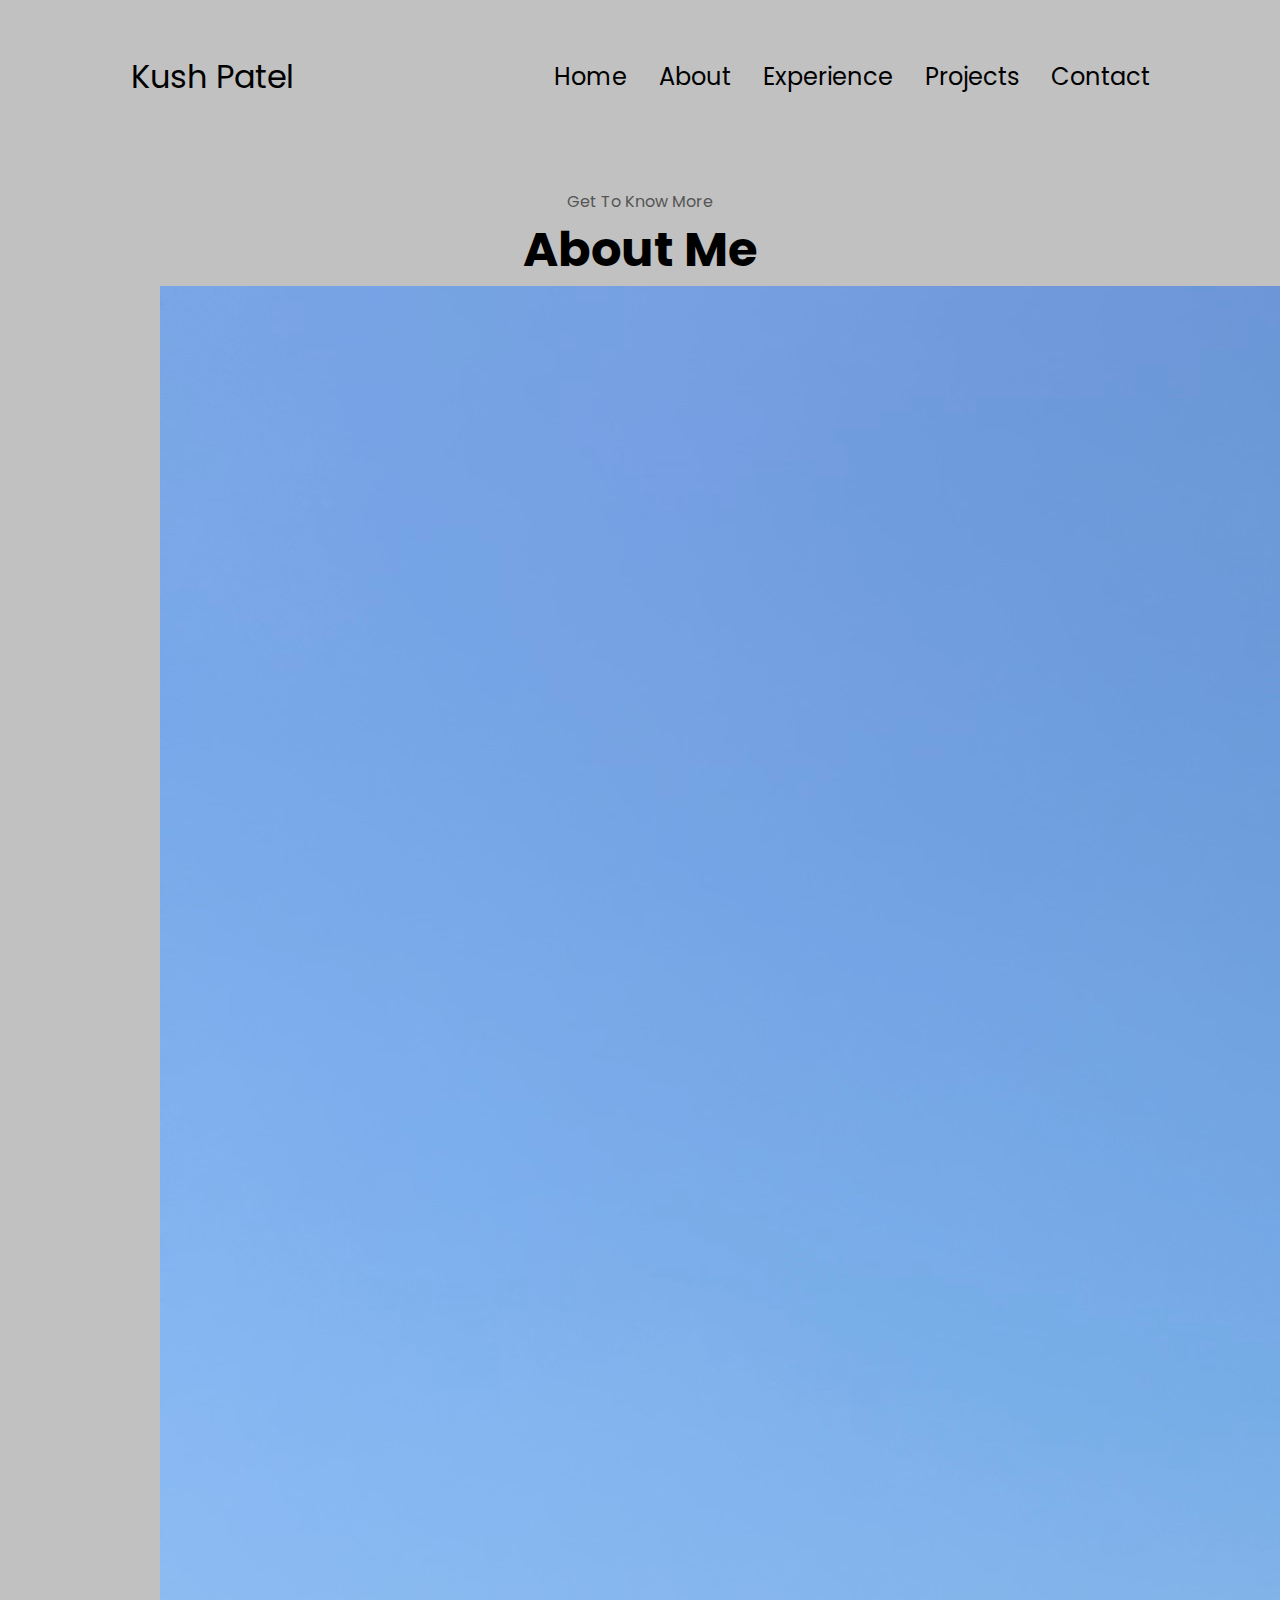
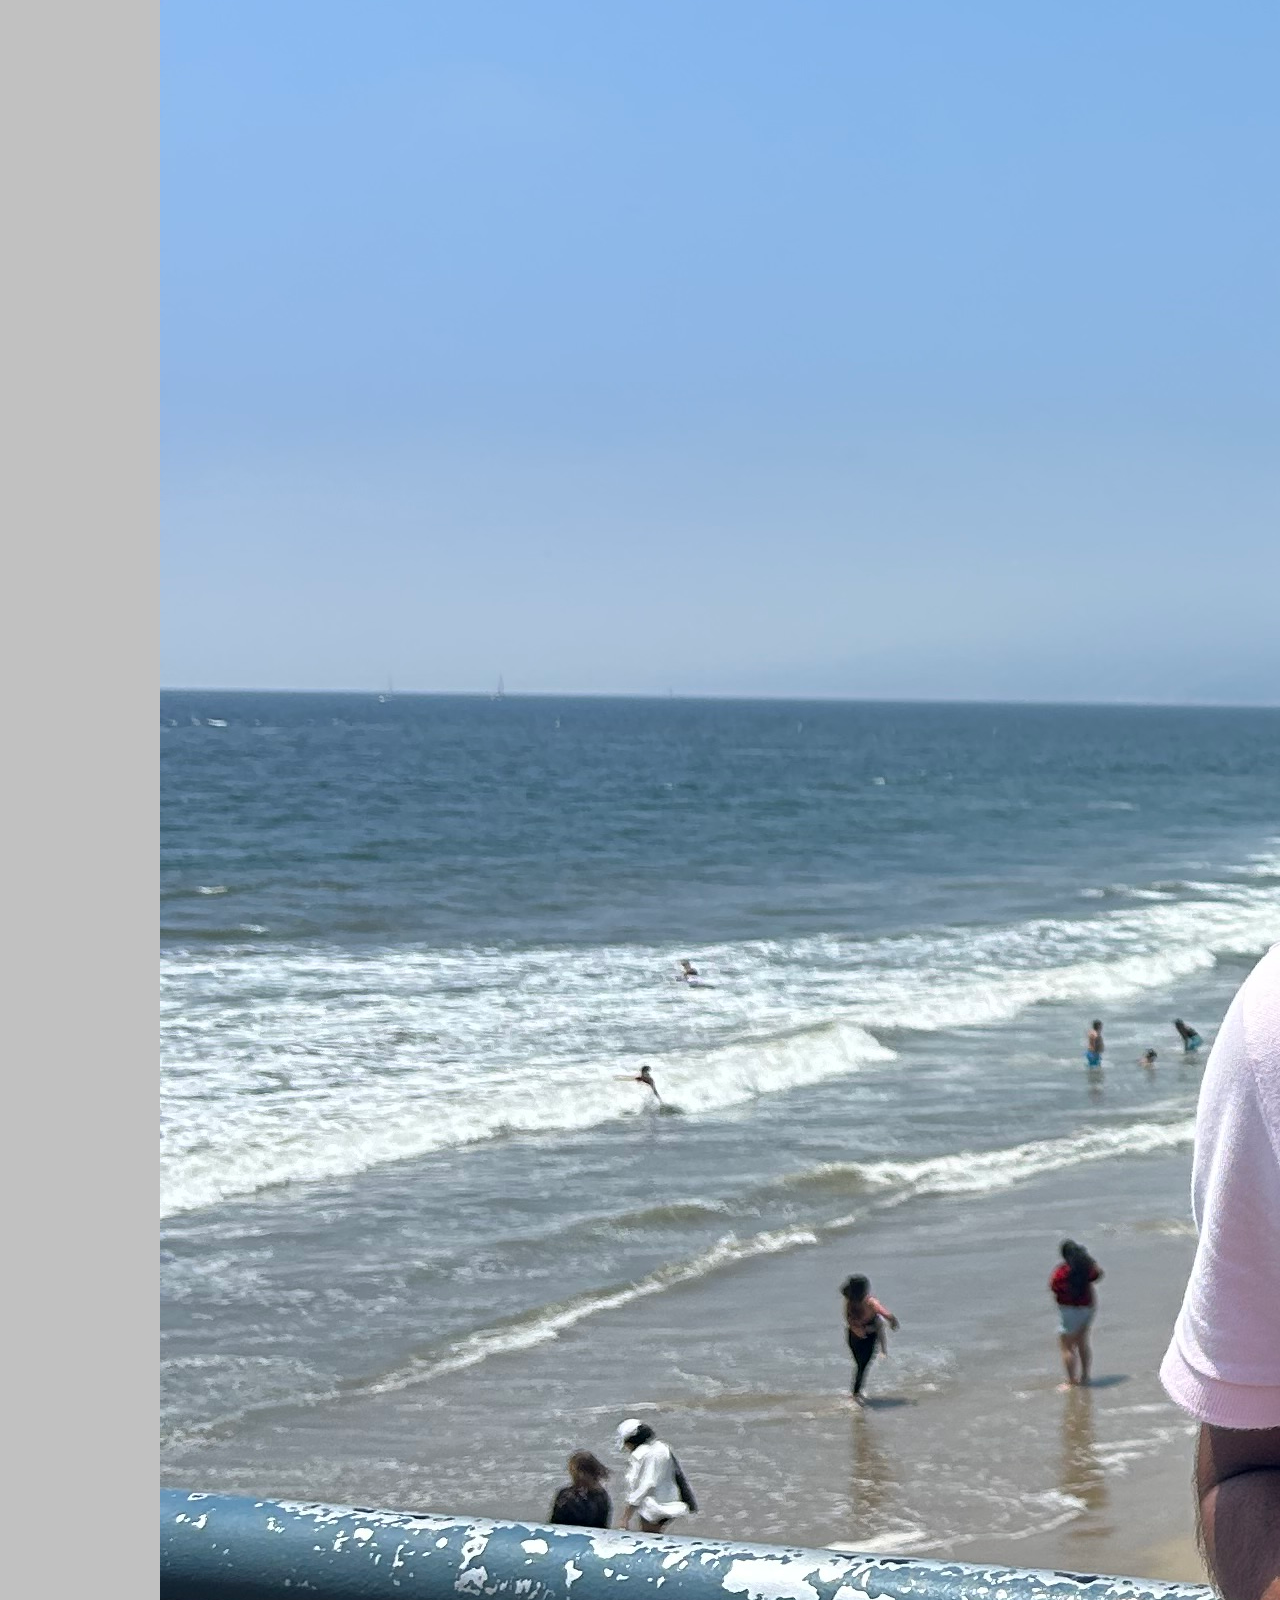
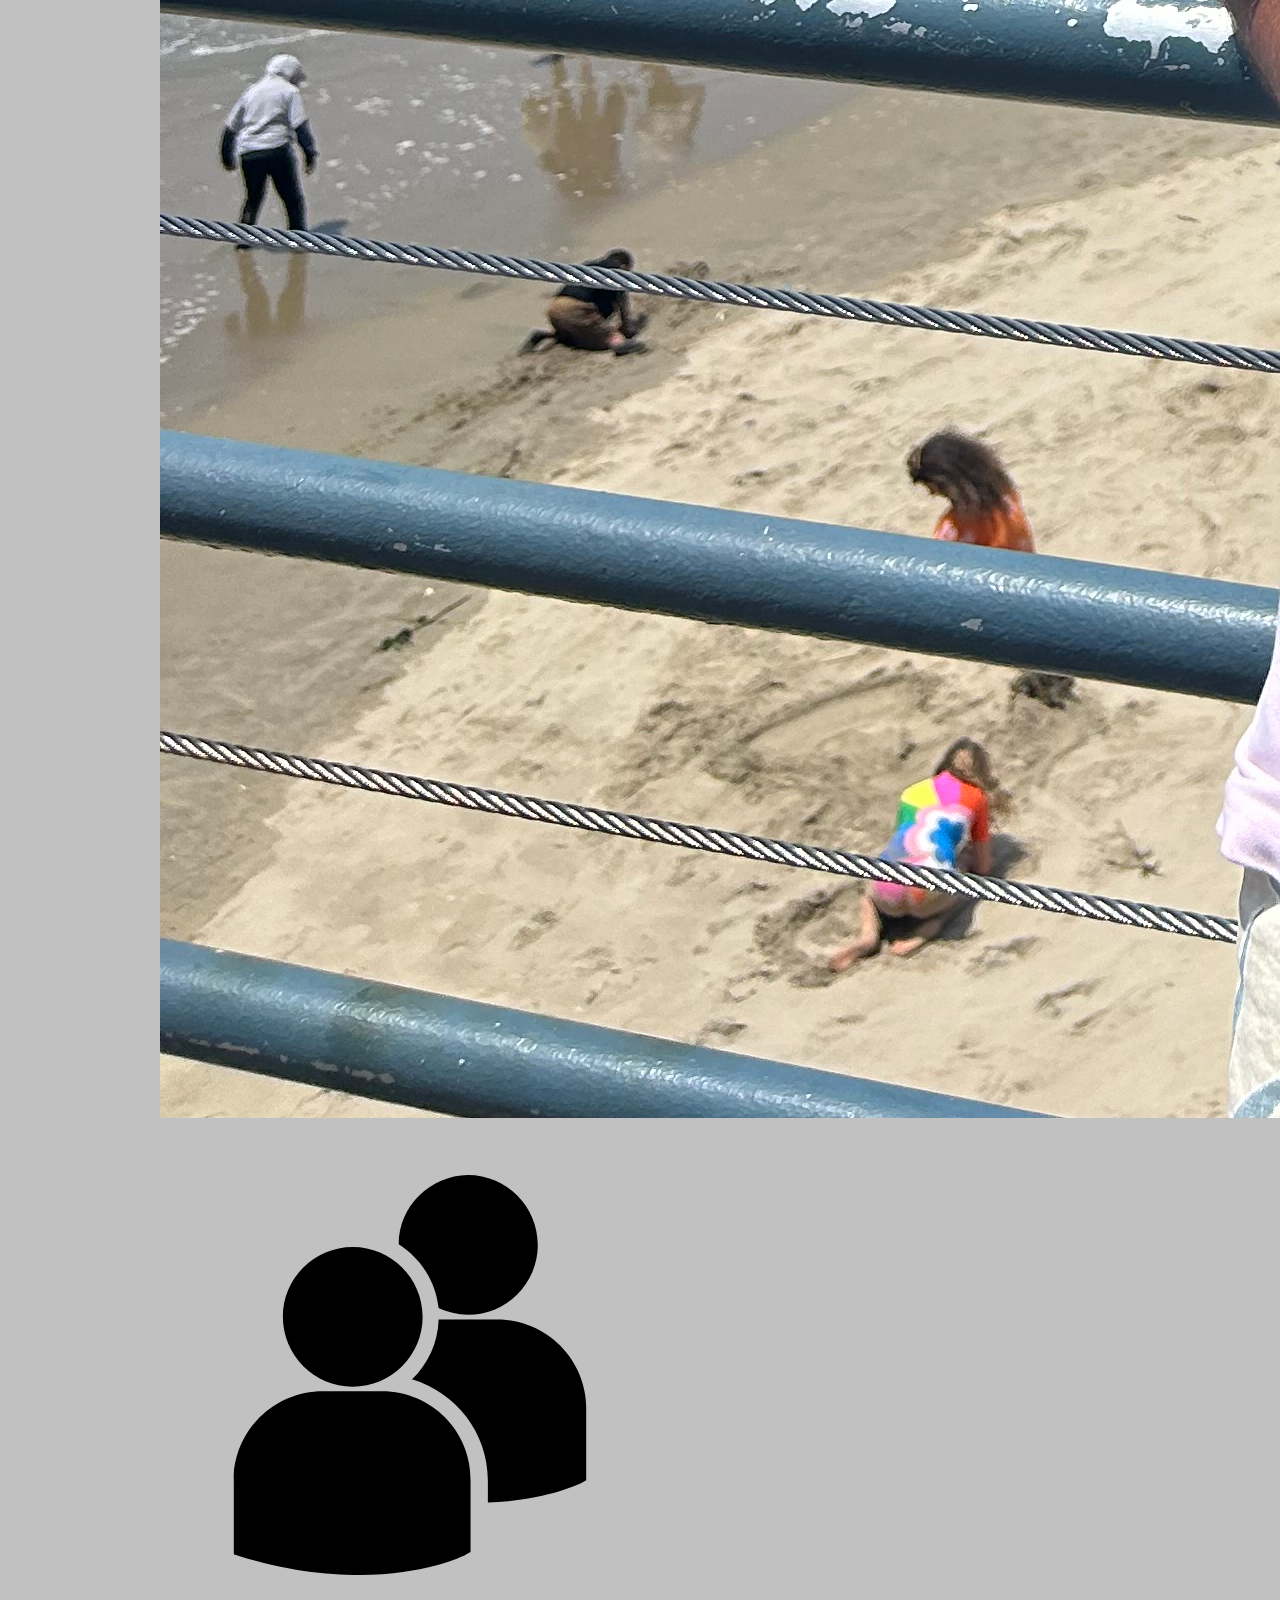
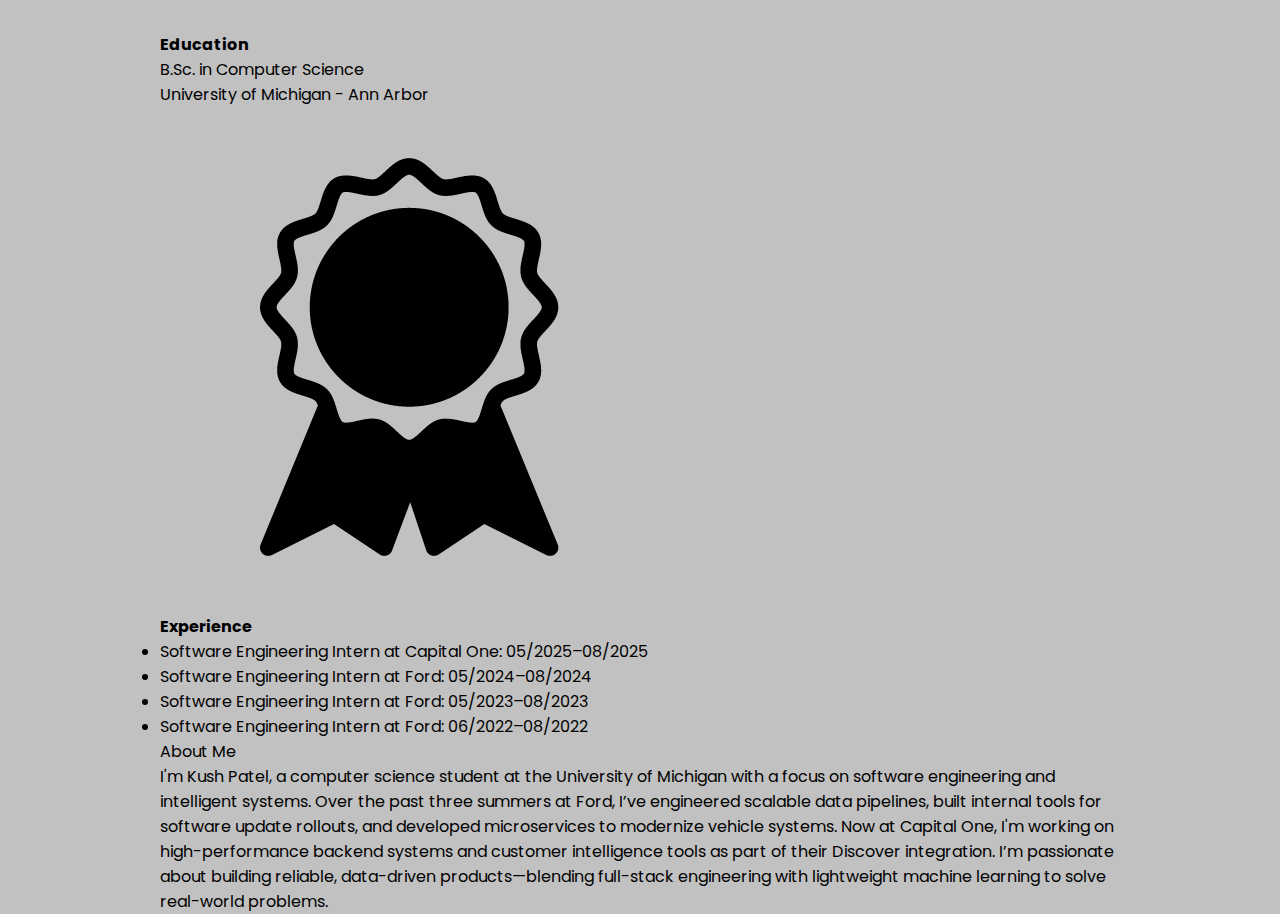
<file: about.html>
<!DOCTYPE html>
<html lang="en">
<head>
    <meta charset="UTF-8">
    <meta name="viewport" content="width=device-width, initial-scale=1.0">
    <title>About - Kush Patel</title>
    <link rel="stylesheet" href="style.css">
    <link rel="stylesheet" href="mediaqueries.css">
    <link rel="stylesheet" href="https://cdnjs.cloudflare.com/ajax/libs/font-awesome/6.4.0/css/all.min.css">
</head>
<body>
    <nav id="desktop-nav">
        <div class="logo">Kush Patel</div>
        <div>
            <ul class="nav-links">
                <li><a href="index.html">Home</a></li>
                <li><a href="about.html">About</a></li>
                <li><a href="experience.html">Experience</a></li>
                <li><a href="projects.html">Projects</a></li>
                <li><a href="contact.html">Contact</a></li>
            </ul>
        </div>
    </nav>
    <nav id="hamburger-nav">
        <div class="logo">Kush Patel</div>
        <div class="hamburger-menu">
            <div class="hamburger-icon" onclick="toggleMenu()">
                <span></span>
                <span></span>
                <span></span>
            </div>
            <div class="menu-links">
                <li><a href="index.html" onclick="toggleMenu()">Home</a></li>
                <li><a href="about.html" onclick="toggleMenu()">About</a></li>
                <li><a href="experience.html" onclick="toggleMenu()">Experience</a></li>
                <li><a href="projects.html" onclick="toggleMenu()">Projects</a></li>
                <li><a href="contact.html" onclick="toggleMenu()">Contact</a></li>
            </div>
        </div>
    </nav>
    <section id="about">
        <p class="section__text__p1">Get To Know More</p>
        <h1 class="title">About Me</h1>
        <div class="vine-vertical-wrapper">
            <div class="vine-center-line"></div>
            <div class="vine-node vine-node-1 vine-animate">
                <div class="vine-circle vine-img-circle">
                    <img src="./assets/assets/about.png" alt="Profile picture" class="vine-pic">
                </div>
            </div>
            <div class="vine-node vine-node-2 vine-animate">
                <div class="vine-circle vine-edu-circle vine-hover-circle">
                    <img src="./assets/assets/education.png" alt="Education icon" class="vine-icon">
                    <div class="vine-popup">
                        <strong>Education</strong><br>
                        B.Sc. in Computer Science<br>University of Michigan - Ann Arbor
                    </div>
                </div>
            </div>
            <div class="vine-node vine-node-3 vine-animate">
                <div class="vine-circle vine-exp-circle vine-hover-circle">
                    <img src="./assets/assets/experience.png" alt="Experience icon" class="vine-icon">
                    <div class="vine-popup">
                        <strong>Experience</strong>
                        <ul class="vine-exp-list">
                            <li>Software Engineering Intern at Capital One: 05/2025–08/2025</li>
                            <li>Software Engineering Intern at Ford: 05/2024–08/2024</li>
                            <li>Software Engineering Intern at Ford: 05/2023–08/2023</li>
                            <li>Software Engineering Intern at Ford: 06/2022–08/2022</li>
                        </ul>
                    </div>
                </div>
            </div>
            <div class="vine-node vine-node-4 vine-animate">
                <div class="vine-circle vine-test-circle bio-hover-circle">
                    <span class="bio-circle-text">About Me</span>
                    <div class="bio-popup">
                        I'm Kush Patel, a computer science student at the University of Michigan with a focus on software engineering and intelligent systems. Over the past three summers at Ford, I’ve engineered scalable data pipelines, built internal tools for software update rollouts, and developed microservices to modernize vehicle systems. Now at Capital One, I'm working on high-performance backend systems and customer intelligence tools as part of their Discover integration. I’m passionate about building reliable, data-driven products—blending full-stack engineering with lightweight machine learning to solve real-world problems.
                    </div>
                </div>
            </div>
        </div>
    </section>
    <script src="script.js"></script>
</body>
</html>
</file>
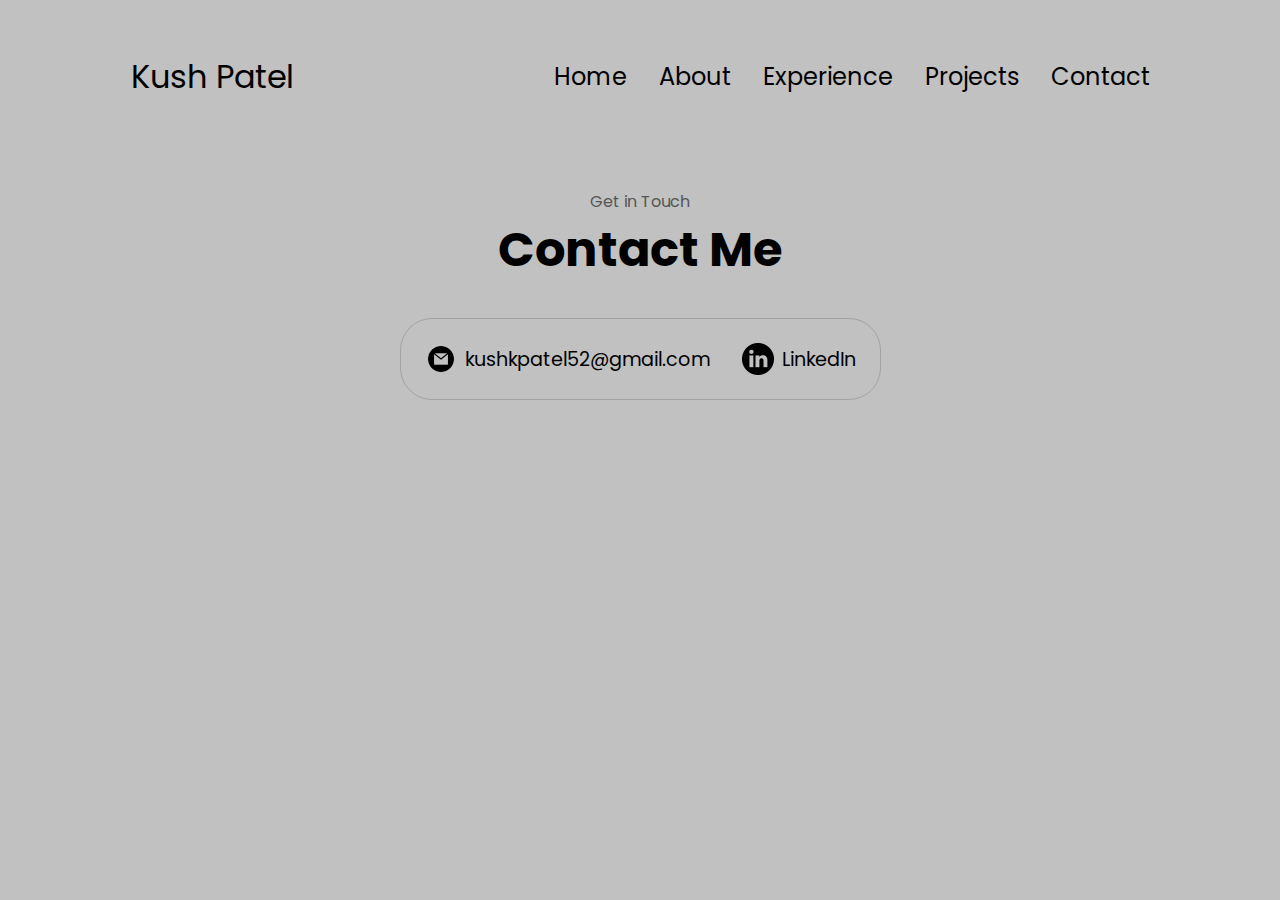
<file: contact.html>
<!DOCTYPE html>
<html lang="en">
<head>
    <meta charset="UTF-8">
    <meta name="viewport" content="width=device-width, initial-scale=1.0">
    <title>Contact - Kush Patel</title>
    <link rel="stylesheet" href="style.css">
    <link rel="stylesheet" href="mediaqueries.css">
</head>
<body>
    <nav id="desktop-nav">
        <div class="logo">Kush Patel</div>
        <div>
            <ul class="nav-links">
                <li><a href="index.html">Home</a></li>
                <li><a href="about.html">About</a></li>
                <li><a href="experience.html">Experience</a></li>
                <li><a href="projects.html">Projects</a></li>
                <li><a href="contact.html">Contact</a></li>
            </ul>
        </div>
    </nav>
    <nav id="hamburger-nav">
        <div class="logo">Kush Patel</div>
        <div class="hamburger-menu">
            <div class="hamburger-icon" onclick="toggleMenu()">
                <span></span>
                <span></span>
                <span></span>
            </div>
            <div class="menu-links">
                <li><a href="index.html" onclick="toggleMenu()">Home</a></li>
                <li><a href="about.html" onclick="toggleMenu()">About</a></li>
                <li><a href="experience.html" onclick="toggleMenu()">Experience</a></li>
                <li><a href="projects.html" onclick="toggleMenu()">Projects</a></li>
                <li><a href="contact.html" onclick="toggleMenu()">Contact</a></li>
            </div>
        </div>
    </nav>
    <section id="contact">
        <p class="section__text__p1">Get in Touch</p>
        <h1 class="title">Contact Me</h1>
        <div class="contact-info-upper-container">
            <div class="contact-info-container">
                <img 
                    src="./assets/assets/email.png"
                    alt="Email icon"
                    class="icon contact-icon"
                >
                <p><a href="mailto:your.email@example.com">kushkpatel52@gmail.com</a></p>
            </div>
            <div class="contact-info-container">
                <img 
                    src="./assets/assets/linkedin.png"
                    alt="LinkedIn icon"
                    class="icon contact-icon"
                >
                <p><a href="https://www.linkedin.com/in/patel-k/">LinkedIn</a></p>
            </div>
        </div>
    </section>
    <script src="script.js"></script>
</body>
</html>
</file>
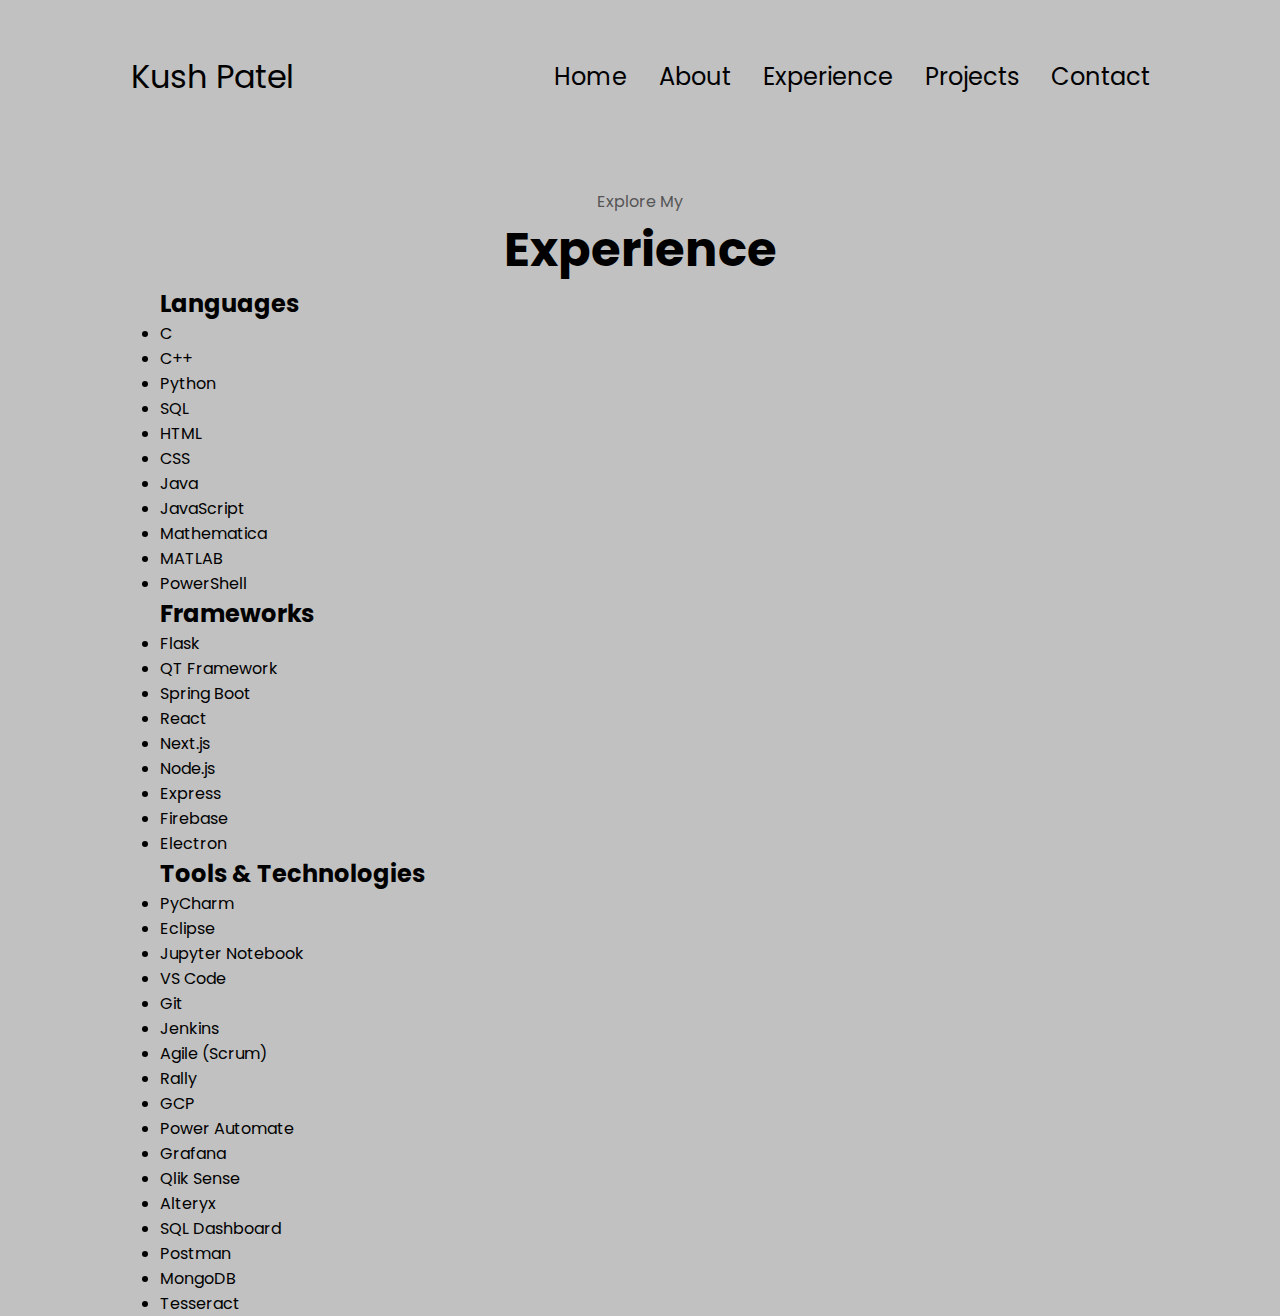
<file: experience.html>
<!DOCTYPE html>
<html lang="en">
<head>
    <meta charset="UTF-8">
    <meta name="viewport" content="width=device-width, initial-scale=1.0">
    <title>Experience - Kush Patel</title>
    <link rel="stylesheet" href="style.css">
    <link rel="stylesheet" href="mediaqueries.css">
    <link rel="stylesheet" href="https://cdnjs.cloudflare.com/ajax/libs/font-awesome/6.4.0/css/all.min.css">
</head>
<body>
    <nav id="desktop-nav">
        <div class="logo">Kush Patel</div>
        <div>
            <ul class="nav-links">
                <li><a href="index.html">Home</a></li>
                <li><a href="about.html">About</a></li>
                <li><a href="experience.html">Experience</a></li>
                <li><a href="projects.html">Projects</a></li>
                <li><a href="contact.html">Contact</a></li>
            </ul>
        </div>
    </nav>
    <nav id="hamburger-nav">
        <div class="logo">Kush Patel</div>
        <div class="hamburger-menu">
            <div class="hamburger-icon" onclick="toggleMenu()">
                <span></span>
                <span></span>
                <span></span>
            </div>
            <div class="menu-links">
                <li><a href="index.html" onclick="toggleMenu()">Home</a></li>
                <li><a href="about.html" onclick="toggleMenu()">About</a></li>
                <li><a href="experience.html" onclick="toggleMenu()">Experience</a></li>
                <li><a href="projects.html" onclick="toggleMenu()">Projects</a></li>
                <li><a href="contact.html" onclick="toggleMenu()">Contact</a></li>
            </div>
        </div>
    </nav>
    <section id="experience">
        <p class="section__text__p1">Explore My</p>
        <h1 class="title">Experience</h1>
        <div class="exp-skills-cards-wrapper">
            <div class="exp-skill-card exp-card-animate">
                <h2 class="exp-skill-title">Languages</h2>
                <ul class="exp-skill-list">
                    <li>C</li>
                    <li>C++</li>
                    <li>Python</li>
                    <li>SQL</li>
                    <li>HTML</li>
                    <li>CSS</li>
                    <li>Java</li>
                    <li>JavaScript</li>
                    <li>Mathematica</li>
                    <li>MATLAB</li>
                    <li>PowerShell</li>
                </ul>
            </div>
            <div class="exp-skill-card exp-card-animate" style="animation-delay:0.1s;">
                <h2 class="exp-skill-title">Frameworks</h2>
                <ul class="exp-skill-list">
                    <li>Flask</li>
                    <li>QT Framework</li>
                    <li>Spring Boot</li>
                    <li>React</li>
                    <li>Next.js</li>
                    <li>Node.js</li>
                    <li>Express</li>
                    <li>Firebase</li>
                    <li>Electron</li>
                </ul>
            </div>
            <div class="exp-skill-card exp-card-animate" style="animation-delay:0.2s;">
                <h2 class="exp-skill-title">Tools & Technologies</h2>
                <ul class="exp-skill-list">
                    <li>PyCharm</li>
                    <li>Eclipse</li>
                    <li>Jupyter Notebook</li>
                    <li>VS Code</li>
                    <li>Git</li>
                    <li>Jenkins</li>
                    <li>Agile (Scrum)</li>
                    <li>Rally</li>
                    <li>GCP</li>
                    <li>Power Automate</li>
                    <li>Grafana</li>
                    <li>Qlik Sense</li>
                    <li>Alteryx</li>
                    <li>SQL Dashboard</li>
                    <li>Postman</li>
                    <li>MongoDB</li>
                    <li>Tesseract</li>
                </ul>
            </div>
        </div>
    </section>
    <script src="script.js"></script>
</body>
</html>
</file>
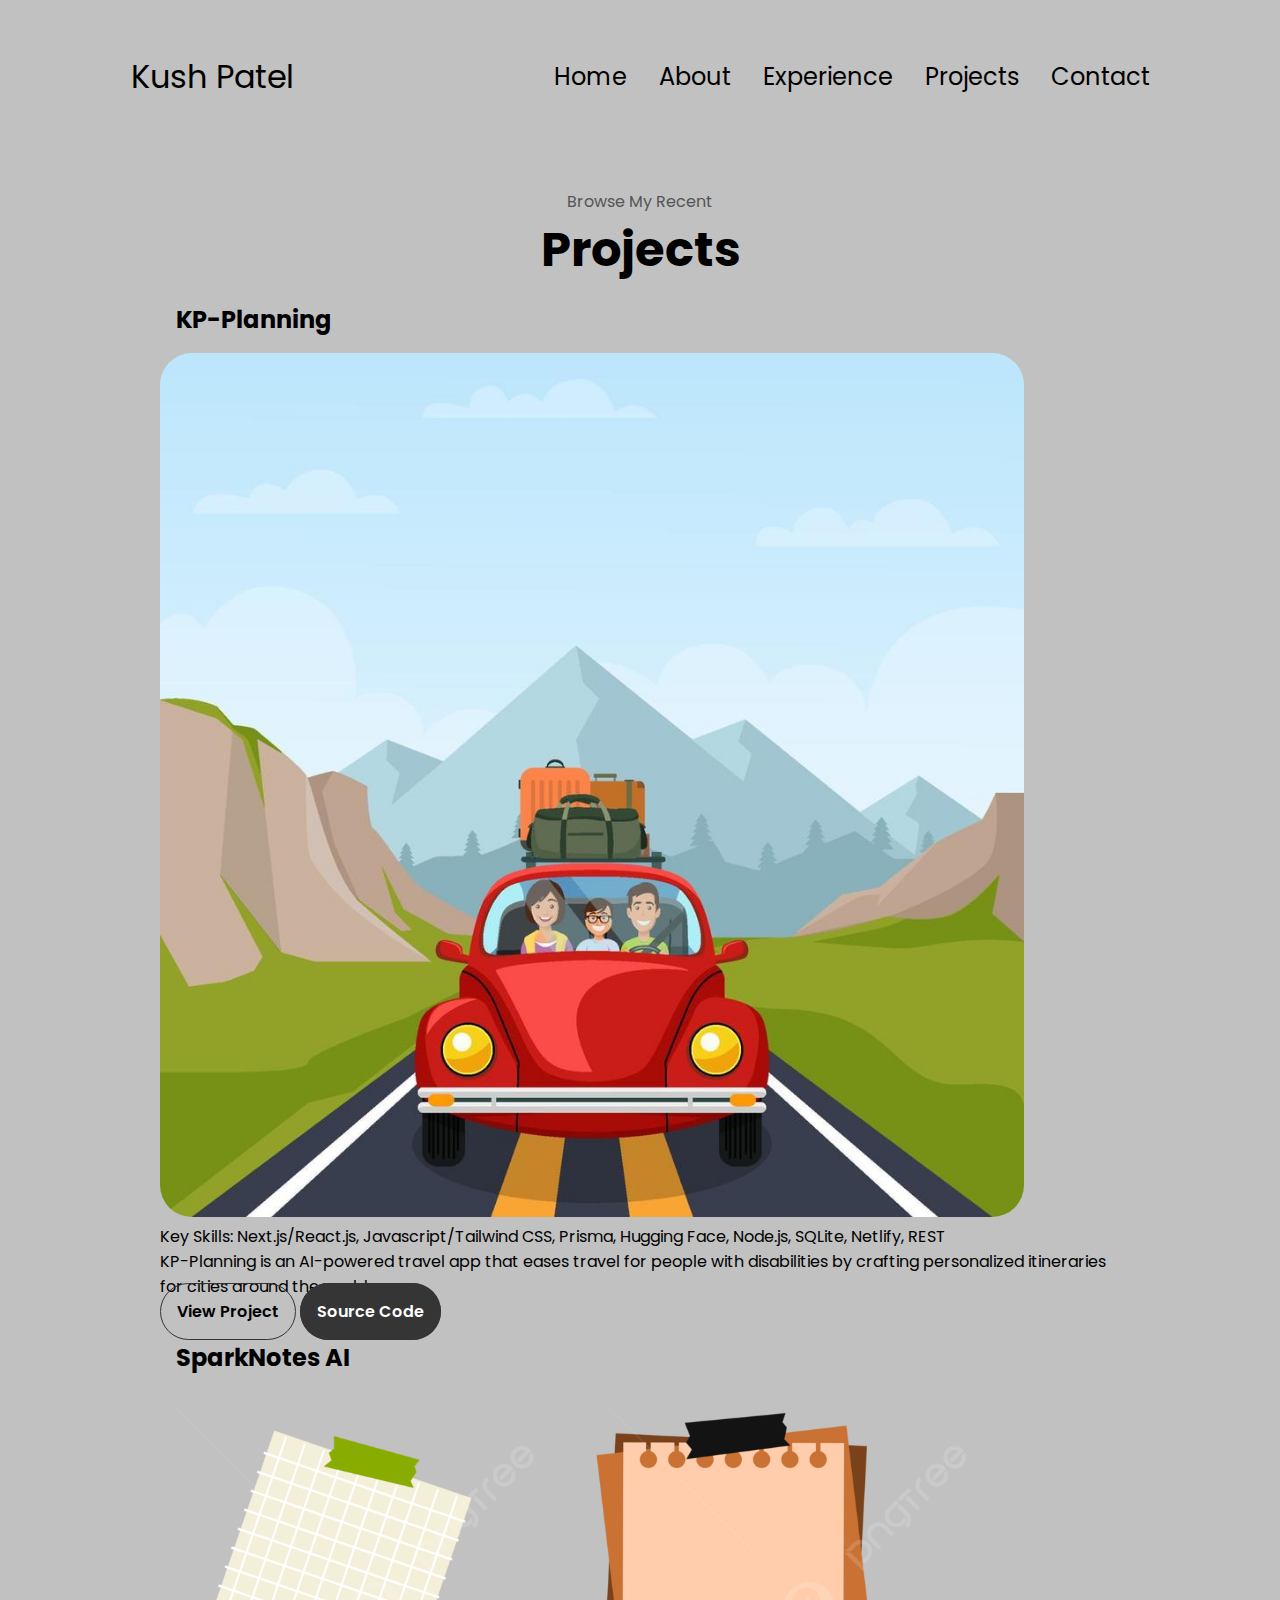
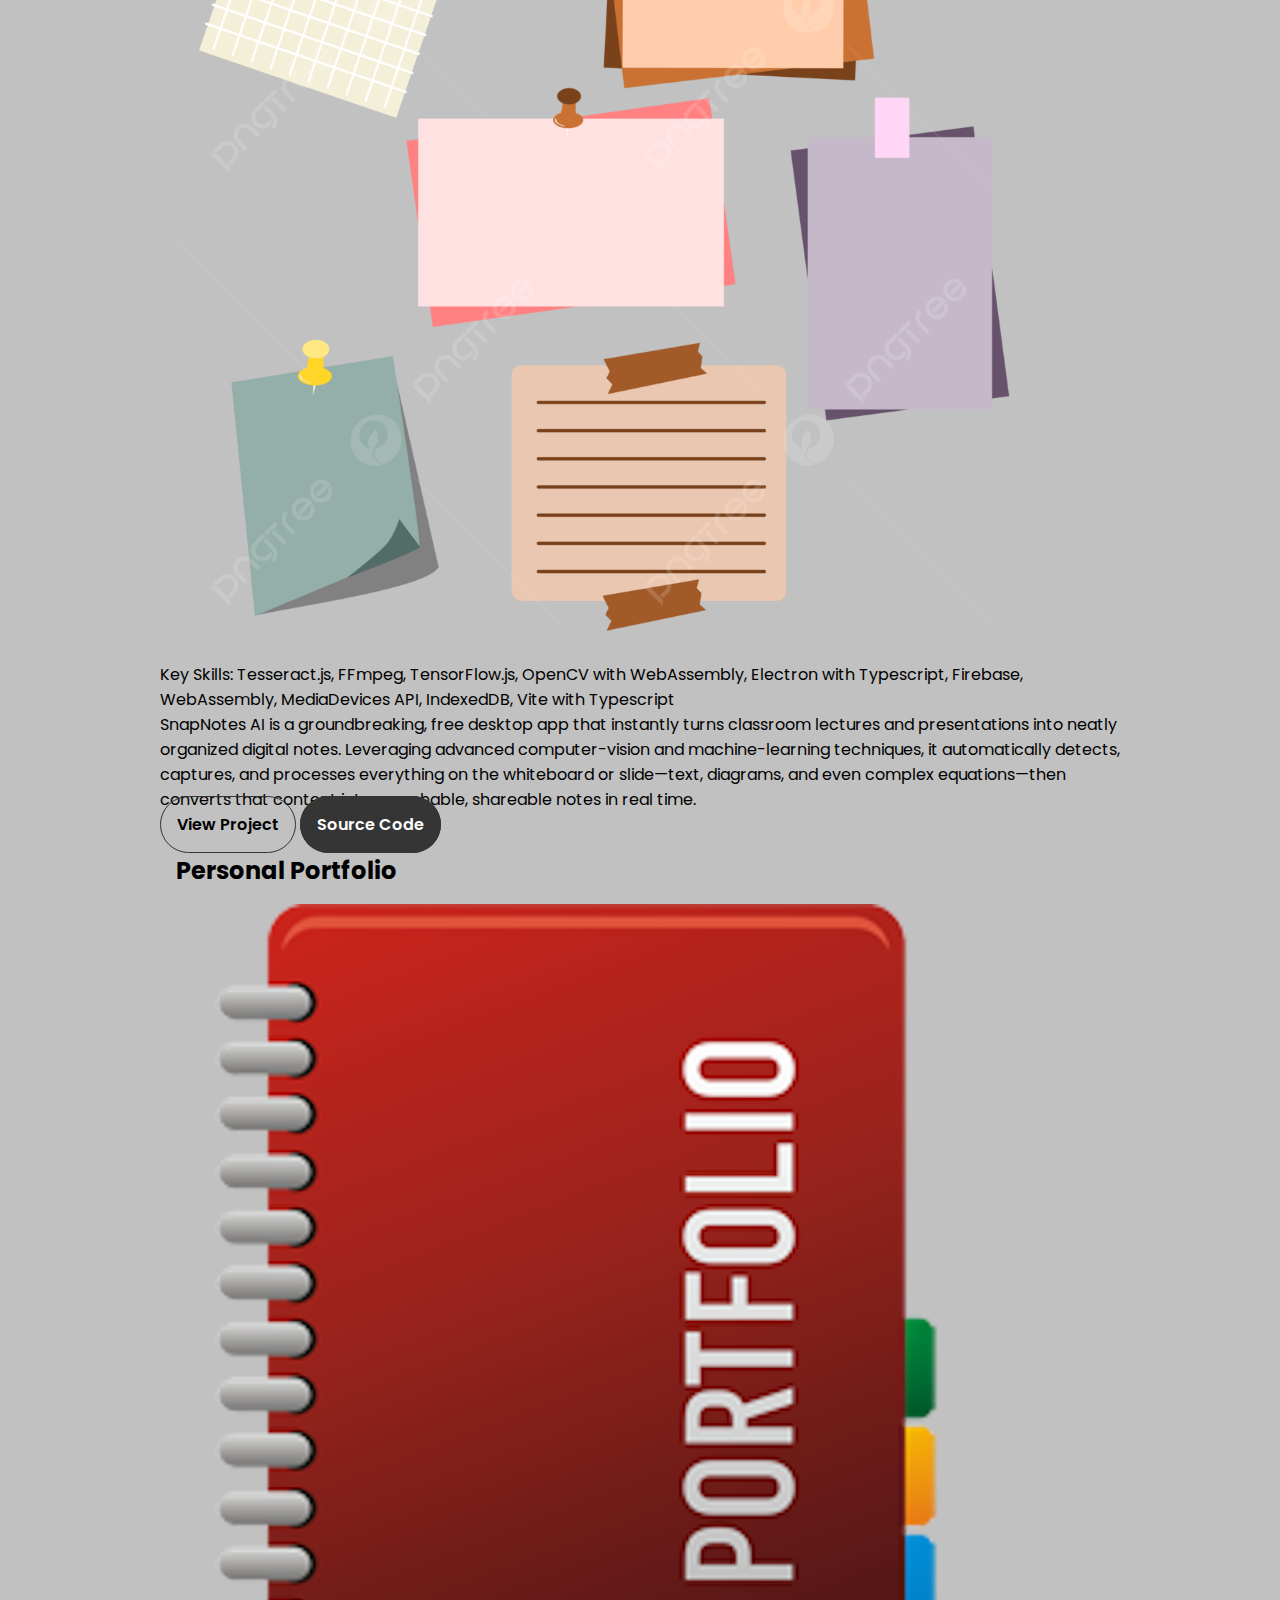
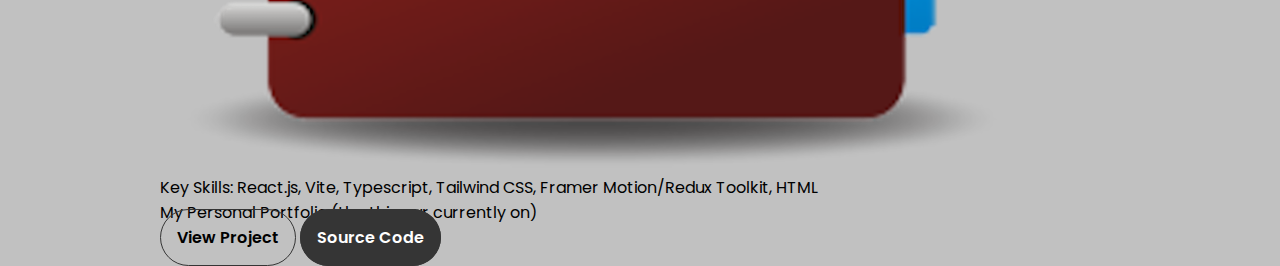
<file: projects.html>
<!DOCTYPE html>
<html lang="en">
<head>
    <meta charset="UTF-8">
    <meta name="viewport" content="width=device-width, initial-scale=1.0">
    <title>Projects - Kush Patel</title>
    <link rel="stylesheet" href="style.css">
    <link rel="stylesheet" href="mediaqueries.css">
    <link rel="stylesheet" href="https://cdnjs.cloudflare.com/ajax/libs/font-awesome/6.4.0/css/all.min.css">
</head>
<body>
    <nav id="desktop-nav">
        <div class="logo">Kush Patel</div>
        <div>
            <ul class="nav-links">
                <li><a href="index.html">Home</a></li>
                <li><a href="about.html">About</a></li>
                <li><a href="experience.html">Experience</a></li>
                <li><a href="projects.html">Projects</a></li>
                <li><a href="contact.html">Contact</a></li>
            </ul>
        </div>
    </nav>
    <nav id="hamburger-nav">
        <div class="logo">Kush Patel</div>
        <div class="hamburger-menu">
            <div class="hamburger-icon" onclick="toggleMenu()">
                <span></span>
                <span></span>
                <span></span>
            </div>
            <div class="menu-links">
                <li><a href="index.html" onclick="toggleMenu()">Home</a></li>
                <li><a href="about.html" onclick="toggleMenu()">About</a></li>
                <li><a href="experience.html" onclick="toggleMenu()">Experience</a></li>
                <li><a href="projects.html" onclick="toggleMenu()">Projects</a></li>
                <li><a href="contact.html" onclick="toggleMenu()">Contact</a></li>
            </div>
        </div>
    </nav>
    <section id="projects">
        <p class="section__text__p1">Browse My Recent</p>
        <h1 class="title">Projects</h1>
        <div class="projects-list">
            <div class="project-card">
                <h2 class="project-title">KP-Planning</h2>
                <img src="./assets/assets/project-1.png" alt="KP-Planning Project" class="project-img">
                <div class="project-skills">Key Skills: <span class="placeholder">Next.js/React.js, Javascript/Tailwind CSS, Prisma, Hugging Face, Node.js, SQLite, Netlify, REST</span></div>
                <div class="project-description placeholder">KP-Planning is an AI-powered travel app that eases travel for people with disabilities by crafting personalized itineraries for cities around the world. </div>
                <div class="project-links">
                    <a href="https://kp-planning.vercel.app" class="btn btn-color-2">View Project</a>
                    <a href="https://github.com/KushPatel52/KP-Planning" class="btn btn-color-1">Source Code</a>
                </div>
            </div>
            <div class="project-card">
                <h2 class="project-title">SparkNotes AI</h2>
                <img src="./assets/assets/notes.png" alt="Warcraft Project" class="project-img">
                <div class="project-skills">Key Skills: <span class="placeholder">Tesseract.js, FFmpeg, TensorFlow.js, OpenCV with WebAssembly, Electron with Typescript, Firebase, WebAssembly, MediaDevices API, IndexedDB, Vite with Typescript</span></div>
                <div class="project-description placeholder">SnapNotes AI is a groundbreaking, free desktop app that instantly turns classroom lectures and presentations into neatly organized digital notes. Leveraging advanced computer-vision and machine-learning techniques, it automatically detects, captures, and processes everything on the whiteboard or slide—text, diagrams, and even complex equations—then converts that content into searchable, shareable notes in real time.</div>
                <div class="project-links">
                    <a href="https://sparknot.netlify.app" class="btn btn-color-2">View Project</a>
                    <a href="https://github.com/KushPatel52/SparkNotes-AI" class="btn btn-color-1">Source Code</a>
                </div>
            </div>
            <div class="project-card">
                <h2 class="project-title">Personal Portfolio</h2>
                <img src="./assets/assets/project-3.png" alt="Personal Portfolio" class="project-img">
                <div class="project-skills">Key Skills: <span class="placeholder">React.js, Vite, Typescript, Tailwind CSS, Framer Motion/Redux Toolkit, HTML</span></div>
                <div class="project-description placeholder">My Personal Portfolio (the thing ur currently on) </div>
                <div class="project-links">
                    <a href="https://kushpatelwebsite.netlify.app/" class="btn btn-color-2">View Project</a>
                    <a href="https://github.com/KushPatel52/personal-portfolio" class="btn btn-color-1">Source Code</a>
                </div>
            </div>
        </div>
    </section>
    <script src="script.js"></script>
</body>
</html>
</file>
<file: style.css>
/* GENERAL */

@import url("https://fonts.googleapis.com/css2?family=Poppins:wght@300;400;500;600&display=swap");

* {
  margin: 0;
  padding: 0;
}

body {
  font-family: "Poppins", sans-serif;
  background-color: rgb(193, 193, 193) /*mess around with*/
}

html {
  scroll-behavior: smooth;
}

p {
  color: rgb(85, 85, 85);
}

/* TRANSITION */

a,
.btn {
  transition: all 300ms ease;
}

/* DESKTOP NAV */

nav,
.nav-links {
  display: flex;
}

nav {
  justify-content: space-around;
  align-items: center;
  height: 17vh;
}

.nav-links {
  gap: 2rem;
  list-style: none;
  font-size: 1.5rem;
}

a {
  color: black;
  text-decoration: none;
  text-decoration-color: white;
}

a:hover {
  color: grey;
  text-decoration: underline;
  text-decoration-color: rgb(181, 181, 181);
}

.logo {
  font-size: 2rem;
}

.logo:hover {
  cursor: default;
}

/* HAMBURGER MENU */

#hamburger-nav {
  display: none;
}

.hamburger-menu {
  position: relative;
  display: inline-block;
}

.hamburger-icon {
  display: flex;
  flex-direction: column;
  justify-content: space-between;
  height: 24px;
  width: 30px;
  cursor: pointer;
}

.hamburger-icon span {
  width: 100%;
  height: 2px;
  background-color: black;
  transition: all 0.3 ease-in-out;
}

.menu-links {
  position: absolute;
  top: 100%;
  right: 0;
  background-color: white;
  width: fit-content;
  max-height: 0;
  overflow: hidden;
  transition: all 0.3 ease-in-out;
}

.menu-links a {
  display: block;
  padding: 10px;
  text-align: center;
  font-size: 1.5rem;
  color: black;
  text-decoration: none;
  transition: all 0.3 ease-in-out;
}

.menu-links li {
  list-style: none;
}

.menu-links.open {
  max-height: 300px;
}

.hamburger-icon.open span:first-child {
  transform: rotate(45deg) translate(10px, 5px);
}

.hamburger-icon.open span:nth-child(2) {
  opacity: 0;
}

.hamburger-icon.open span:last-child {
  transform: rotate(-45deg) translate(10px, -5px);
}

.hamburger-icon span:first-child {
  transform: none;
}

.hamburger-icon span:first-child {
  opacity: 1;
}

.hamburger-icon span:first-child {
  transform: none;
}

/* SECTIONS */

section {
  padding-top: 4vh;
  height: 96vh;
  margin: 0 10rem;
  box-sizing: border-box;
  min-height: fit-content;
}

.section-container {
  display: flex;
}

/* PROFILE SECTION */

#profile {
  display: flex;
  justify-content: center;
  gap: 5rem;
  height: 80vh;
}

.section__pic-container {
  display: flex;
  height: 400px;
  width: 400px;
  margin: auto 0;
}

.section__text {
  align-self: center;
  text-align: center;
}

.section__text p {
  font-weight: 600;
}

.section__text__p1 {
  text-align: center;
}

.section__text__p2 {
  font-size: 1.75rem;
  margin-bottom: 1rem;
}

.title {
  font-size: 3rem;
  text-align: center;
}

#socials-container {
  display: flex;
  justify-content: center;
  margin-top: 1rem;
  gap: 1rem;
}

/* ICONS */

.icon {
  cursor: pointer;
  height: 2rem;
}

/* BUTTONS */

.btn-container {
  display: flex;
  justify-content: center;
  gap: 1rem;
}

.btn {
  font-weight: 600;
  transition: all 300ms ease;
  padding: 1rem;
  width: 8rem;
  border-radius: 2rem;
}

.btn-color-1,
.btn-color-2 {
  border: rgb(53, 53, 53) 0.1rem solid;
}

.btn-color-1:hover,
.btn-color-2:hover {
  cursor: pointer;
}

.btn-color-1,
.btn-color-2:hover {
  background: rgb(53, 53, 53);
  color: white;
}

.btn-color-1:hover {
  background: rgb(0, 0, 0);
}

.btn-color-2 {
  background: none;
}

.btn-color-2:hover {
  border: rgb(255, 255, 255) 0.1rem solid;
}

.btn-container {
  gap: 1rem;
}

/* ABOUT SECTION */

#about {
  position: relative;
}

.about-containers {
  gap: 2rem;
  margin-bottom: 2rem;
  margin-top: 2rem;
}

.about-details-container {
  justify-content: center;
  flex-direction: column;
}

.about-containers,
.about-details-container {
  display: flex;
}

.about-pic {
  border-radius: 2rem;
}

.arrow {
  position: absolute;
  right: -5rem;
  bottom: 2.5rem;
}

.details-container {
  padding: 1.5rem;
  flex: 1;
  background: rgb(222, 222, 222); /*mess around with */
  border-radius: 2rem;
  border: rgb(53, 53, 53) 0.1rem solid;
  border-color: rgb(163, 163, 163);
  text-align: center;
}

.section-container {
  gap: 4rem;
  height: 80%;
}

.section__pic-container {
  height: 400px;
  width: 400px;
  margin: auto 0;
}

/* EXPERIENCE SECTION */

#experience {
  position: relative;
}

.experience-sub-title {
  color: rgb(85, 85, 85);
  font-weight: 600;
  font-size: 1.75rem;
  margin-bottom: 2rem;
}

.experience-details-container {
  display: flex;
  justify-content: center;
  flex-direction: column;
}

.article-container {
  display: flex;
  text-align: initial;
  flex-wrap: wrap;
  flex-direction: row;
  gap: 2.5rem;
  justify-content: space-around;
}

article {
  display: flex;
  width: 10rem;
  justify-content: space-around;
  gap: 0.5rem;
}

article .icon {
  cursor: default;
}

/* PROJECTS SECTION */

#projects {
  position: relative;
}

.color-container {
  border-color: rgb(163, 163, 163);
  background: rgb(222, 222, 222);
}

.project-img {
  border-radius: 2rem;
  width: 90%;
  height: 90%;
}

.project-title {
  margin: 1rem;
  color: black;
}

.project-btn {
  color: black;
  border-color: rgb(163, 163, 163);
}

/* CONTACT */

#contact {
  display: flex;
  justify-content: center;
  flex-direction: column;
  height: 70vh;
}

.contact-info-upper-container {
  display: flex;
  justify-content: center;
  border-radius: 2rem;
  border: rgb(53, 53, 53) 0.1rem solid;
  border-color: rgb(163, 163, 163);
  background: (250, 250, 250);
  margin: 2rem auto;
  padding: 0.5rem;
}

.contact-info-container {
  display: flex;
  align-items: center;
  justify-content: center;
  gap: 0.5rem;
  margin: 1rem;
}

.contact-info-container p {
  font-size: larger;
}

.contact-icon {
  cursor: default;
}

.email-icon {
  height: 2.5rem;
}

/* FOOTER SECTION */

footer {
  height: 26vh;
  margin: 0 1rem;
}

footer p {
  text-align: center;
}
</file>
<file: mediaqueries.css>
@media screen and (max-width: 1400px) {
    #profile {
      height: 83vh;
      margin-bottom: 6rem;
    }
    .about-containers {
      flex-wrap: wrap;
    }
    #contact,
    #projects {
      height: fit-content;
    }
  }
  
  @media screen and (max-width: 1200px) {
    #desktop-nav {
      display: none;
    }
    #hamburger-nav {
      display: flex;
    }
    #experience,
    .experience-details-container {
      margin-top: 2rem;
    }
    #profile,
    .section-container {
      display: block;
    }
    .arrow {
      display: none;
    }
    section,
    .section-container {
      height: fit-content;
    }
    section {
      margin: 0 5%;
    }
    .section__pic-container {
      width: 275px;
      height: 275px;
      margin: 0 auto 2rem;
    }
    .about-containers {
      margin-top: 0;
    }
  }
  
  @media screen and (max-width: 600px) {
    #contact,
    footer {
      height: 40vh;
    }
    #profile {
      height: 83vh;
      margin-bottom: 0;
    }
    article {
      font-size: 1rem;
    }
    footer nav {
      height: fit-content;
      margin-bottom: 2rem;
    }
    .about-containers,
    .contact-info-upper-container,
    .btn-container {
      flex-wrap: wrap;
    }
    .contact-info-container {
      margin: 0;
    }
    .contact-info-container p,
    .nav-links li a {
      font-size: 1rem;
    }
    .experience-sub-title {
      font-size: 1.25rem;
    }
    .logo {
      font-size: 1.5rem;
    }
    .nav-links {
      flex-direction: column;
      gap: 0.5rem;
      text-align: center;
    }
    .section__pic-container {
      width: auto;
      height: 46vw;
      justify-content: center;
    }
    .section__text__p2 {
      font-size: 1.25rem;
    }
    .title {
      font-size: 2rem;
    }
    .text-container {
      text-align: justify;
    }
  }
</file>
